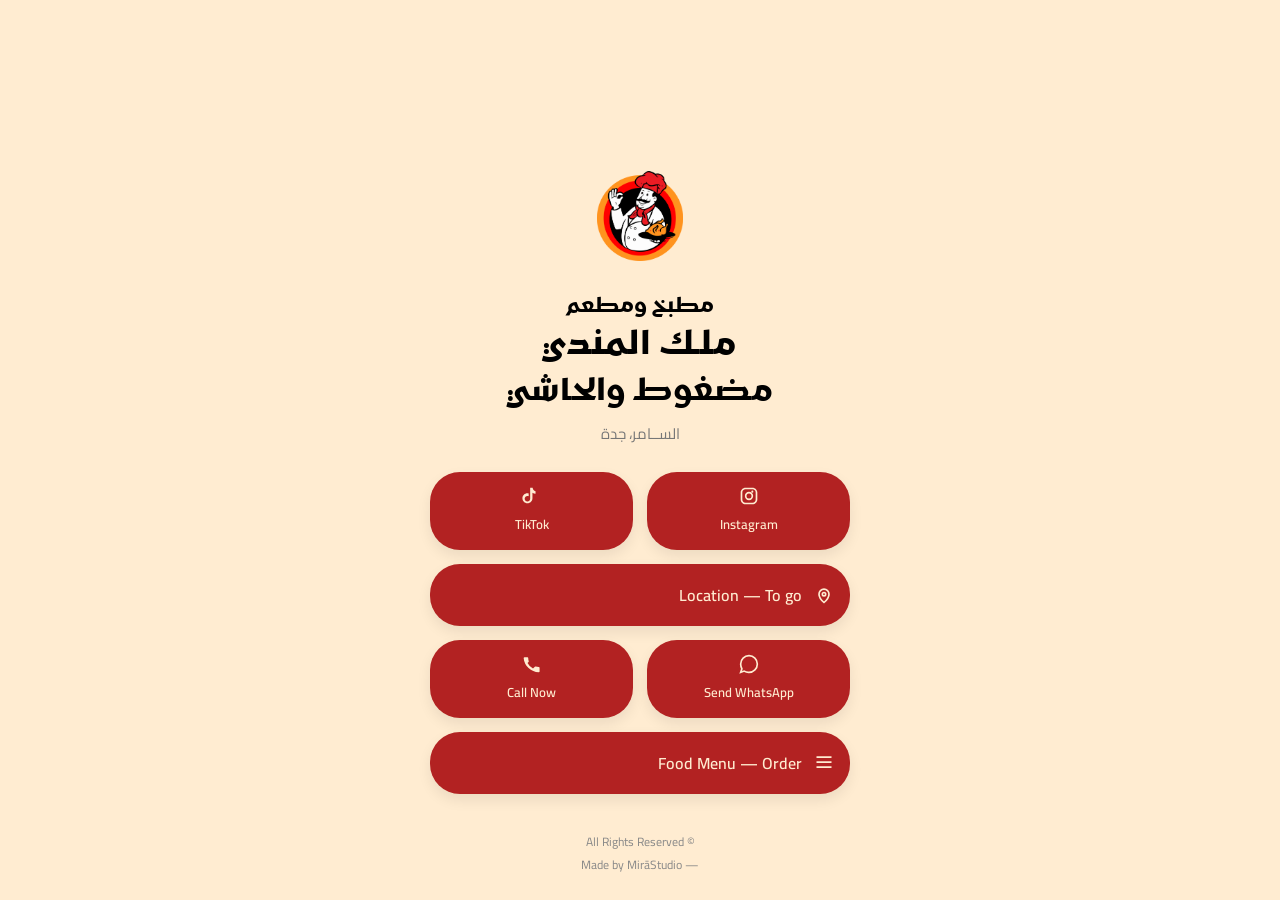
<file: index.html>
<!DOCTYPE html>
<html lang="ar" dir="rtl">
<head>
  <meta charset="UTF-8">
  <meta name="viewport" content="width=device-width, initial-scale=1.0">
  <meta name="description" content="صفحة روابط مطبخ ومطعم ملك المندي في السامر، جدة.">
  <title>ملك المندي</title>
  <link rel="icon" type="image/png" href="assets/favicon.png">

  <link rel="preconnect" href="https://fonts.googleapis.com">
  <link rel="preconnect" href="https://fonts.gstatic.com" crossorigin>
  <link href="https://fonts.googleapis.com/css2?family=Cairo:wght@400;600;700&display=swap" rel="stylesheet">
  <link href="https://fonts.googleapis.com/css2?family=Kufam:wght@400;600;700&display=swap" rel="stylesheet">
  <link rel="stylesheet" href="style.css">
</head>
<body>
  <main class="container" aria-label="صفحة روابط ملك المندي">
    <footer class="footer">
      <p>© All Rights Reserved</p>
      <p>— Made by MirāStudio</p>
    </footer>

    <section class="links" aria-label="روابط التواصل والطلب">
      <div class="row">
        <a class="link-btn" href="#" aria-label="Instagram">
          <span class="btn-left">
            <svg viewBox="0 0 24 24" fill="currentColor" aria-hidden="true">
              <path d="M7.75 2C4.678 2 2 4.678 2 7.75v8.5C2 19.322 4.678 22 7.75 22h8.5C19.322 22 22 19.322 22 16.25v-8.5C22 4.678 19.322 2 16.25 2h-8.5zm0 2h8.5C18.433 4 20 5.567 20 7.75v8.5c0 2.183-1.567 3.75-3.75 3.75h-8.5C5.567 20 4 18.433 4 16.25v-8.5C4 5.567 5.567 4 7.75 4zm8.25 1.5a1.25 1.25 0 110 2.5 1.25 1.25 0 010-2.5zM12 7a5 5 0 100 10 5 5 0 000-10zm0 2a3 3 0 110 6 3 3 0 010-6z"/>
            </svg>
            Instagram
          </span>
        </a>

        <a class="link-btn tiktok" href="#" aria-label="TikTok">
          <span class="btn-left">
            <svg viewBox="0 0 24 24" fill="currentColor" aria-hidden="true">
              <path d="M12.75 2c.3 2.1 1.5 3.7 3.5 4.2v3.2c-1.3-.1-2.6-.5-3.7-1.2v6.6c0 3.3-2.7 6-6 6S.5 18.1.5 14.8 3.2 8.8 6.5 8.8c.5 0 1 .1 1.5.2v3.3c-.4-.2-.9-.3-1.5-.3-1.8 0-3.3 1.5-3.3 3.3S4.7 18.6 6.5 18.6s3.3-1.5 3.3-3.3V2h2.95z"/>
            </svg>
            TikTok
          </span>
        </a>
      </div>

      <a class="link-btn" href="#" aria-label="Location">
        <span class="btn-left">
          <svg viewBox="0 0 24 24" fill="none" stroke="currentColor" stroke-width="2" aria-hidden="true">
            <path d="M12 21s-6-5.33-6-10a6 6 0 1112 0c0 4.67-6 10-6 10z"/>
            <circle cx="12" cy="11" r="2"/>
          </svg>
          Location — To go
        </span>
      </a>

      <div class="row">
        <a class="link-btn" href="#" aria-label="Send WhatsApp">
          <span class="btn-left">
            <svg viewBox="0 0 24 24" fill="none" stroke="currentColor" stroke-width="2" aria-hidden="true">
              <path d="M12 2C6.486 2 2 6.486 2 12c0 2.1.55 4.05 1.5 5.75L2 22l4.25-1.5A9.935 9.935 0 0012 22c5.514 0 10-4.486 10-10S17.514 2 12 2z"/>
            </svg>
            Send WhatsApp
          </span>
        </a>

        <a class="link-btn call" href="#" aria-label="Call Now">
          <span class="btn-left">
            <svg viewBox="0 0 24 24" fill="currentColor" aria-hidden="true">
              <path d="M6.62 10.79a15.05 15.05 0 006.59 6.59l2.2-2.2a1 1 0 011-.27 11.72 11.72 0 003.7.59 1 1 0 011 1V21a1 1 0 01-1 1A19 19 0 012 5a1 1 0 011-1h3.5a1 1 0 011 1 11.72 11.72 0 00.59 3.7 1 1 0 01-.27 1z"/>
            </svg>
            Call Now
          </span>
        </a>
      </div>

      <a class="link-btn" href="#" aria-label="Food Menu Order">
        <span class="btn-left">
          <svg viewBox="0 0 24 24" fill="currentColor" aria-hidden="true">
            <path d="M3 4h18v2H3V4zm0 6h18v2H3v-2zm0 6h18v2H3v-2z"/>
          </svg>
          Food Menu — Order
        </span>
      </a>
    </section>

    <section class="hero" aria-label="معلومات المطعم">
      <h4>مطبخ ومطعم</h4>
      <h1>ملك المندي</h1>
      <h2>مضغوط والحاشي</h2>
      <p>الســامر، جدة</p>
    </section>

    <header class="logo">
      <img src="assets/logo.png" alt="شعار ملك المندي">
    </header>
  </main>
</body>
</html>
</file>
<file: style.css>
* {
  margin: 0;
  padding: 0;
  box-sizing: border-box;
}

body {
  min-height: 100vh;
  padding: 24px 20px calc(24px + env(safe-area-inset-bottom));
  display: flex;
  justify-content: flex-end;
  background: #FFECD1;
  font-family: 'Cairo', sans-serif;
}

.container {
  width: 100%;
  max-width: 420px;
  margin: 0 auto;
  display: flex;
  flex-direction: column-reverse;
  gap: 24px;
}

.logo {
  text-align: center;
}

.logo img {
  height: 90px;
}

.hero {
  text-align: center;
  font-family: 'Kufam', sans-serif;
}

.hero h1,
.hero h2,
.hero h4 {
  font-family: 'Kufam', sans-serif;
  font-weight: 700;
}

.hero h1 {
  margin-bottom: 6px;
  font-size: 32px;
}

.hero h2 {
  margin-bottom: 7px;
  font-size: 30px;
}

.hero h4 {
  margin-bottom: 5px;
  font-size: 20px;
}

.hero p {
  color: #777;
  font-family: 'Cairo', sans-serif;
  font-size: 15px;
}

.links {
  display: flex;
  flex-direction: column;
  gap: 14px;
}

.row {
  display: grid;
  grid-template-columns: 1fr 1fr;
  gap: 14px;
}

.link-btn {
  width: 100%;
  padding: 16px;
  display: flex;
  align-items: center;
  justify-content: space-between;
  border-radius: 30px;
  background: #b22222;
  box-shadow: 0 6px 14px rgba(0, 0, 0, 0.08);
  color: #FFECD1;
  font-family: 'Cairo', sans-serif;
  text-decoration: none;
  transition: transform 0.25s, box-shadow 0.25s;
}

.link-btn:hover,
.link-btn:focus-visible {
  transform: translateY(-4px);
  box-shadow: 0 12px 26px rgba(0, 0, 0, 0.15);
}

.link-btn:focus-visible {
  outline: 3px solid rgba(178, 34, 34, 0.35);
  outline-offset: 3px;
}

.row .link-btn {
  justify-content: center;
  padding: 14px;
}

.btn-left {
  display: flex;
  align-items: center;
  gap: 12px;
  font-weight: 600;
}

.row .btn-left {
  flex-direction: column;
  gap: 6px;
  font-size: 13px;
}

svg {
  width: 20px;
  height: 20px;
  display: block;
  flex-shrink: 0;
}

.tiktok,
.call {
  background: #b22222;
}

.footer {
  margin-top: 12px;
  text-align: center;
  color: #888;
  font-size: 12px;
}

@media (max-width: 360px) {
  .row {
    gap: 10px;
  }

  .link-btn {
    padding: 14px;
  }

  .hero h1 {
    font-size: 29px;
  }

  .hero h2 {
    font-size: 27px;
  }
}
</file>
